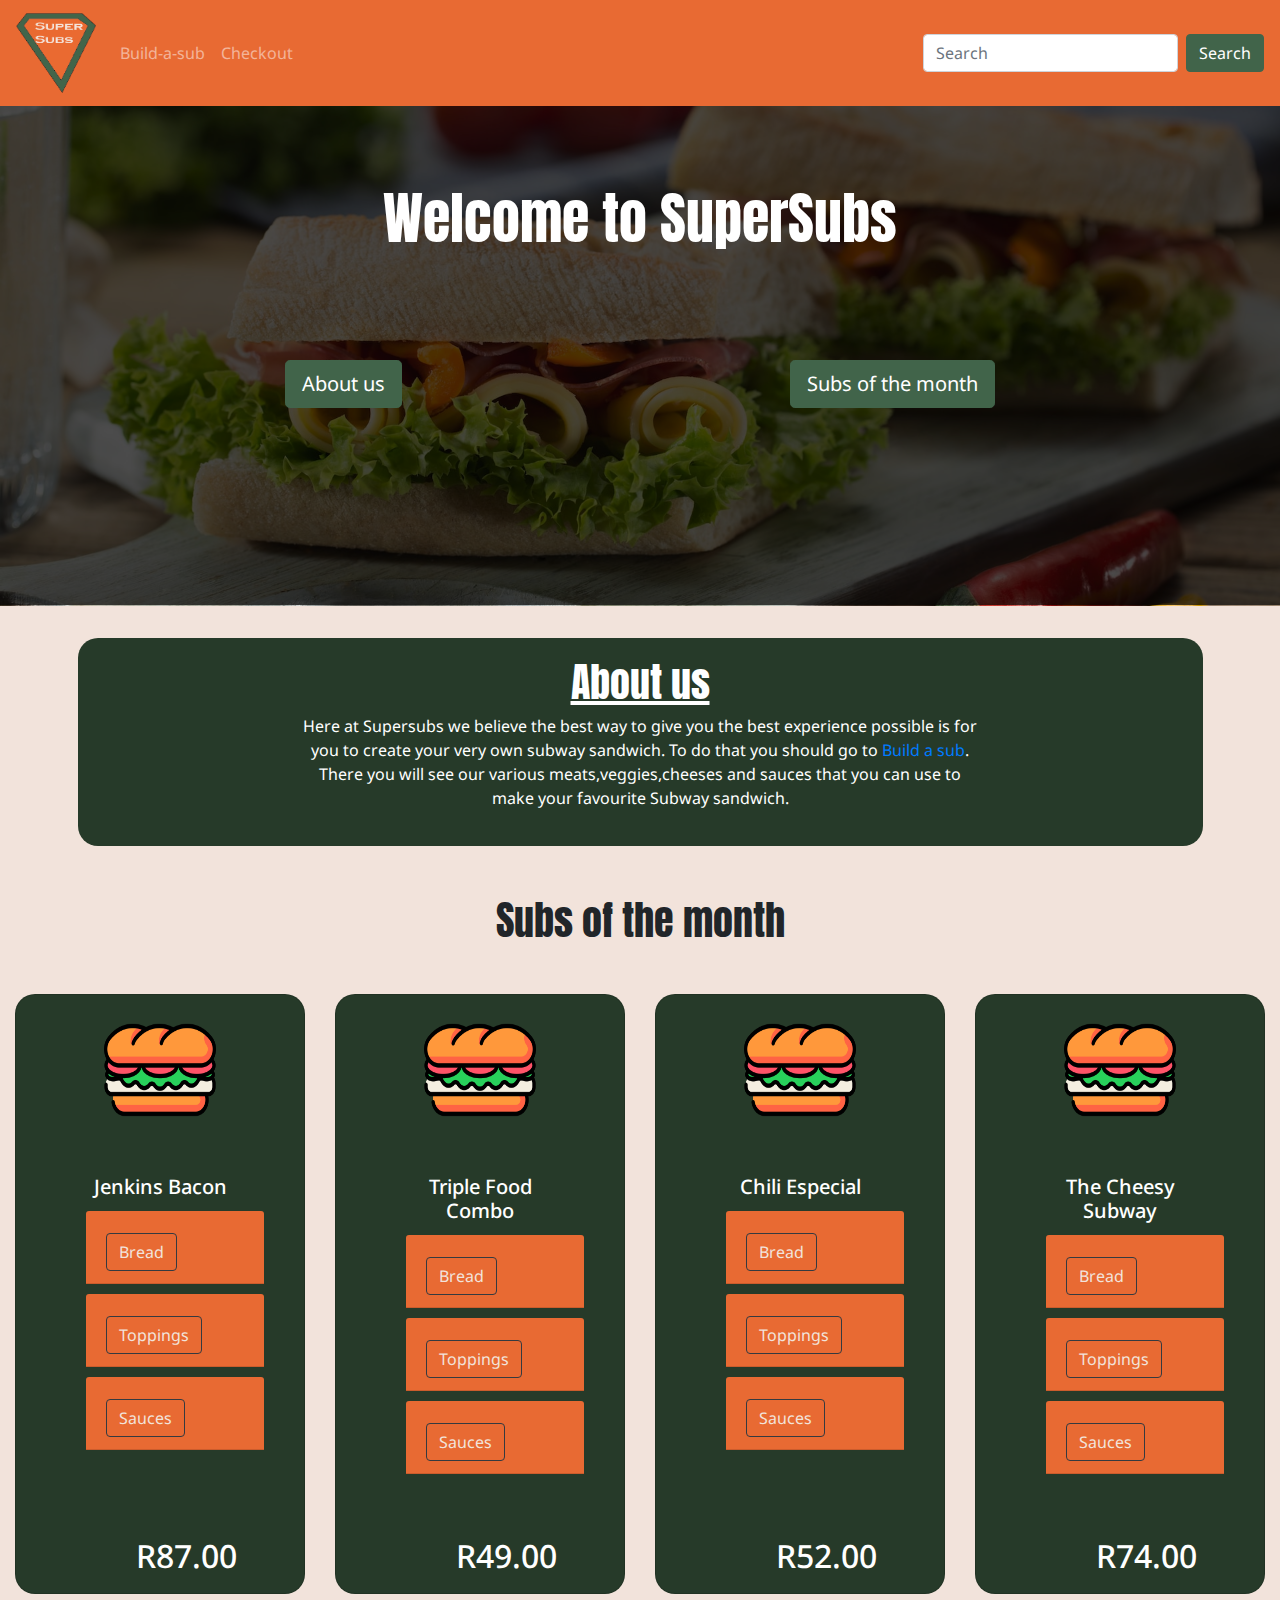
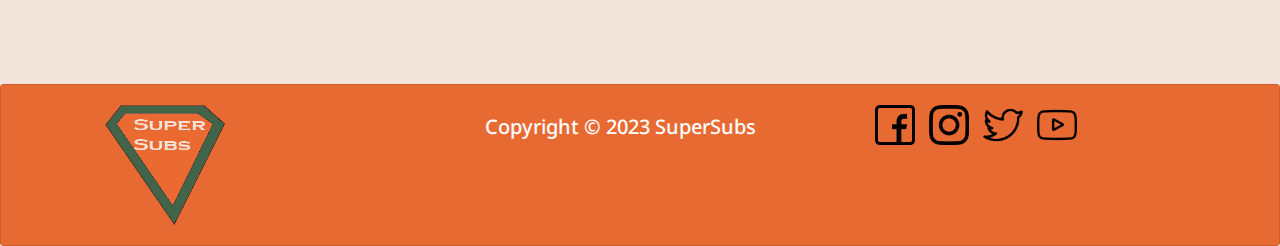
<file: index.html>
<!DOCTYPE html>
<html lang="en">
  <head>
    <meta charset="UTF-8" />
    <meta http-equiv="X-UA-Compatible" content="IE=edge" />
    <meta name="viewport" content="width=device-width, initial-scale=1.0" />
    <link rel="icon" type="image/x-icon" href="./assets/logo.png">

    <title>Home</title>
    <link
      rel="stylesheet"
      href="https://cdn.jsdelivr.net/npm/bootstrap@4.0.0/dist/css/bootstrap.min.css"
      integrity="sha384-Gn5384xqQ1aoWXA+058RXPxPg6fy4IWvTNh0E263XmFcJlSAwiGgFAW/dAiS6JXm"
      crossorigin="anonymous"
    />
    <link rel="preconnect" href="https://fonts.googleapis.com" />
    <link rel="preconnect" href="https://fonts.gstatic.com" crossorigin />
    <link
      href="https://fonts.googleapis.com/css2?family=Anton&family=Noto+Sans:wght@400;500;600;800;900&display=swap"
      rel="stylesheet"
    />
    <link rel="stylesheet" href="./css/main.css" />
    <script src = "./js/subsForTheMonth.js"></script>
  </head>
  <body onload ="displaySubsForTheMonth()">
    <nav class="navbar navbar-expand-lg navbar-dark orange-bar">
      <a class="navbar-brand" href="#"
        ><img src="./assets/logo.png" alt="logo"
      /></a>
      <button
        class="navbar-toggler"
        type="button"
        data-toggle="collapse"
        data-target="#navbarSupportedContent"
        aria-controls="navbarSupportedContent"
        aria-expanded="false"
        aria-label="Toggle navigation"
      >
        <span class="navbar-toggler-icon"></span>
      </button>

      <div class="collapse navbar-collapse" id="navbarSupportedContent">
        <ul class="navbar-nav mr-auto">
          <li class="nav-item">
            <a class="nav-link" href="./pages/Build_A_Sub.html">Build-a-sub</a>
          </li>
          <li class="nav-item">
            <a class="nav-link" href="./pages/Checkout.html">Checkout</a>
          </li>
        </ul>
        <form class="form-inline my-2 my-lg-0">
          <input
            class="form-control mr-sm-2"
            type="search"
            placeholder="Search"
            aria-label="Search"
          />
          <button class="btn btn-outline-success my-2 my-sm-0" type="submit">
            Search
          </button>
        </form>
      </div>
    </nav>
    <div class="jumbotron jumbotron-fluid bg-hero">
      <div class="overlay">
        <div class="container">
          <h1 class="display-4">Welcome to SuperSubs</h1>
          <a href="#about-us">
          <button
            type="button"
            class="btn btn-outline-success btn-lg featured-left""
          >
            About us
          </button>
          </a>
          <a href="#subs-month-row">
          <button
            type="button"
            class="btn btn-outline-success btn-lg featured-right"
            
          >
            Subs of the month
          </button>
          </a>
        </div>
      </div>
    </div>
    <div class="container-fluid">
      <div class="about-us-header" id="about-us">
        <h1>About us</h1>
        <div class="about-us-paragraph">
        <p>
          Here at Supersubs we believe the best way to give you the best
          experience possible is for you to create your very own subway
          sandwich. To do that you should go to
          <a href="./pages/Build_A_Sub.html">Build a sub</a>. There you will see
          our various meats,veggies,cheeses and sauces that you can use to make
          your favourite Subway sandwich.
        </p>
        </div>
      </div>
      <h1 class="subs-for-month">Subs of the month</h1>
      <div class="row" id = "subs-month-row">
        
       
      </div>
    </div>
    <div class="card foot">
      <div class="container">
        <div class="row">
          <div class="col-4">
            <div class="card-body">
              <img
                class="logo"
                src="./assets/logo.png"
                alt="application-logo"
              />
            </div>
          </div>
          <div class="col-4">
            <div class="card-body">
              <h5 class="card-title">Copyright © 2023 SuperSubs</h5>
            </div>
          </div>
          <div class="col-4">
            <div class="card-body">
              <a href="https://www.facebook.com/"
                ><img src="./assets/facebook.png" alt="Facebook" class="social"
              /></a>
              <a href="https://www.instagram.com/"
                ><img
                  src="./assets/instagram.png"
                  alt="Instagram"
                  class="social"
              /></a>
              <a href="https://twitter.com/"
                ><img src="./assets/twitter.png" alt="Twitter" class="social"
              /></a>
              <a href="https://www.youtube.com/"
                ><img src="./assets/youtube.png" alt="Youtube" class="social"
              /></a>
            </div>
          </div>
        </div>
      </div>
    </div>
    <script
      src="https://code.jquery.com/jquery-3.2.1.slim.min.js"
      integrity="sha384-KJ3o2DKtIkvYIK3UENzmM7KCkRr/rE9/Qpg6aAZGJwFDMVNA/GpGFF93hXpG5KkN"
      crossorigin="anonymous"
    ></script>
    <script
      src="https://cdn.jsdelivr.net/npm/popper.js@1.12.9/dist/umd/popper.min.js"
      integrity="sha384-ApNbgh9B+Y1QKtv3Rn7W3mgPxhU9K/ScQsAP7hUibX39j7fakFPskvXusvfa0b4Q"
      crossorigin="anonymous"
    ></script>
    <script
      src="https://cdn.jsdelivr.net/npm/bootstrap@4.0.0/dist/js/bootstrap.min.js"
      integrity="sha384-JZR6Spejh4U02d8jOt6vLEHfe/JQGiRRSQQxSfFWpi1MquVdAyjUar5+76PVCmYl"
      crossorigin="anonymous"
    ></script>
  </body>
</html>
</file>
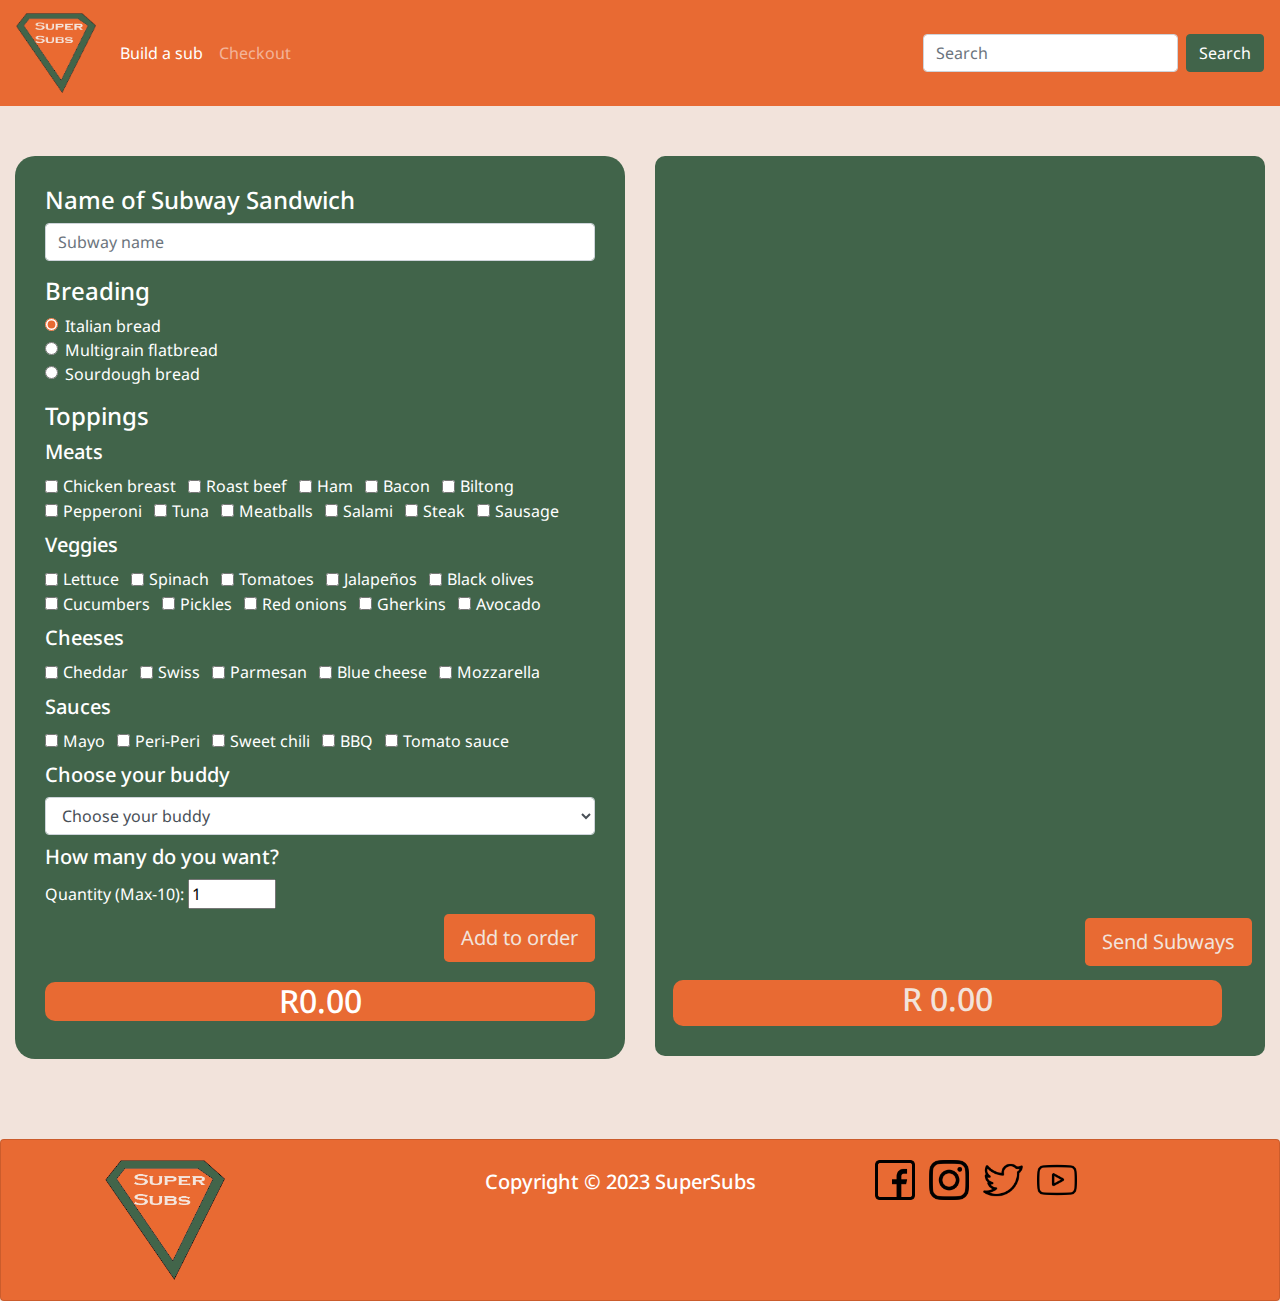
<file: pages/Build_A_Sub.html>
<!DOCTYPE html>
<html lang="en">
  <head>
    <meta charset="UTF-8" />
    <meta http-equiv="X-UA-Compatible" content="IE=edge" />
    <meta name="viewport" content="width=device-width, initial-scale=1.0" />
    <link rel="icon" type="image/x-icon" href="./assets/logo.png">

    <title>Build-a-sub</title>
    <link
      rel="stylesheet"
      href="https://cdn.jsdelivr.net/npm/bootstrap@4.0.0/dist/css/bootstrap.min.css"
      integrity="sha384-Gn5384xqQ1aoWXA+058RXPxPg6fy4IWvTNh0E263XmFcJlSAwiGgFAW/dAiS6JXm"
      crossorigin="anonymous"
    />
    <link rel="preconnect" href="https://fonts.googleapis.com" />
    <link rel="preconnect" href="https://fonts.gstatic.com" crossorigin />
    <link
      href="https://fonts.googleapis.com/css2?family=Anton&family=Noto+Sans:wght@400;500;600;800;900&display=swap"
      rel="stylesheet"
    />
    <script src="../js/index.js"> </script>
    <link rel="stylesheet" href="../css/main.css" />
    
    <script
      src="https://code.jquery.com/jquery-3.2.1.slim.min.js"
      integrity="sha384-KJ3o2DKtIkvYIK3UENzmM7KCkRr/rE9/Qpg6aAZGJwFDMVNA/GpGFF93hXpG5KkN"
      crossorigin="anonymous"
    ></script>
    <script
      src="https://cdn.jsdelivr.net/npm/popper.js@1.12.9/dist/umd/popper.min.js"
      integrity="sha384-ApNbgh9B+Y1QKtv3Rn7W3mgPxhU9K/ScQsAP7hUibX39j7fakFPskvXusvfa0b4Q"
      crossorigin="anonymous"
    ></script>
    <script
      src="https://cdn.jsdelivr.net/npm/bootstrap@4.0.0/dist/js/bootstrap.min.js"
      integrity="sha384-JZR6Spejh4U02d8jOt6vLEHfe/JQGiRRSQQxSfFWpi1MquVdAyjUar5+76PVCmYl"
      crossorigin="anonymous"
    ></script>
  </head>
  <body>
    <nav class="navbar navbar-expand-lg navbar-dark orange-bar">
      <a class="navbar-brand" href="../index.html"
        ><img src="../assets/logo.png" alt="logo"
      /></a>
      <button
        class="navbar-toggler"
        type="button"
        data-toggle="collapse"
        data-target="#navbarSupportedContent"
        aria-controls="navbarSupportedContent"
        aria-expanded="false"
        aria-label="Toggle navigation"
      >
        <span class="navbar-toggler-icon"></span>
      </button>

      <div class="collapse navbar-collapse" id="navbarSupportedContent">
        <ul class="navbar-nav mr-auto">
          <li class="nav-item active">
            <a class="nav-link" href="#"
              >Build a sub <span class="sr-only">(current)</span></a
            >
          </li>
          <li class="nav-item">
            <a class="nav-link" href="./Checkout.html">Checkout</a>
          </li>
        </ul>
        <form class="form-inline my-2 my-lg-0">
          <input
            class="form-control mr-sm-2"
            type="search"
            placeholder="Search"
            aria-label="Search"
          />
          <button class="btn btn-outline-success my-2 my-sm-0" type="submit">
            Search
          </button>
        </form>
      </div>
    </nav>
    <div class="container-fluid">
      <div class="row">
        <div class="col-6">
          <form id="subwayForm" class="form-background" onchange="onTimePricing()">
            <div class="mb-3">
              <h4 for="subwayName" class="form-label">
                Name of Subway Sandwich
              </h4>
              <input
                type="text"
                class="form-control"
                id="subwayName"
                placeholder="Subway name"
                required
              />
            </div>
            <div class="mb-3">
              <h4 for="breads" class="form-label">Breading</h4>
              <div class="form-check">
                <input
                  class="form-check-input"
                  type="radio"
                  name="breads"
                  id="italianBread"
                  value="Italian bread"
                  data-cost = "10"
                  checked
                />
                <label class="form-check-label" for="italianBread">
                  Italian bread
                </label>
              </div>
              <div class="form-check">
                <input
                  class="form-check-input"
                  type="radio"
                  name="breads"
                  id="multigrainFlatbread"
                  value="Multigrain flatbread"
                  data-cost = "15"
                />
                <label class="form-check-label" for = "multigrainFlatbread">
                  Multigrain flatbread
                </label>
              </div>
              <div class="form-check">
                <input
                  class="form-check-input"
                  type="radio"
                  name="breads"
                  id="sourdoughBread"
                  value="Sourdough bread"
                  data-cost = "20"
                />
                <label class="form-check-label" for="sourdoughBread">
                  Sourdough bread
                </label>
              </div>
            </div>
            <h4 class="form-label">Toppings</h4>
            <h5>Meats</h5>
            <div class="form-check form-check-inline">
              <div class="form-check form-check-inline">
                <input
                  class="form-check-input"
                  type="checkbox"
                  name = "meat"
                  id="chickenBreast"
                  value="Chicken breast"
                  data-cost="10"
                />
                <label class="form-check-label" for="chickenBreast"
                  >Chicken breast</label
                >
              </div>
              <div class="form-check form-check-inline">
                <input
                  class="form-check-input"
                  type="checkbox"
                  name = "meat"
                  id="roastBeef"
                  value="Roast beef"
                  data-cost="15"
                />
                <label class="form-check-label" for="roastBeef"
                  >Roast beef</label
                >
              </div>
              <div class="form-check form-check-inline">
                <input
                  class="form-check-input"
                  type="checkbox"
                  name = "meat"
                  id="ham"
                  value="Ham"
                  data-cost="10"
                />
                <label class="form-check-label" for="ham"
                  >Ham</label
                >
              </div>
              <div class="form-check form-check-inline">
                <input
                  class="form-check-input"
                  type="checkbox"
                  name = "meat"
                  id="bacon"
                  value="Bacon"
                  data-cost="20"
                />
                <label class="form-check-label" for="bacon"
                  >Bacon</label
                >
              </div>
              <div class="form-check form-check-inline">
                <input
                  class="form-check-input"
                  type="checkbox"
                  name = "meat"
                  id="biltong"
                  value="Biltong"
                  data-cost="25"
                />
                <label class="form-check-label" for="biltong"
                  >Biltong</label
                >
              </div>
            </div>
            <div class="form-check form-check-inline">
              <div class="form-check form-check-inline">
                <input
                  class="form-check-input"
                  type="checkbox"
                  name = "meat"
                  id="pepperoni"
                  value="Pepperoni"
                  data-cost="13"
                />
                <label class="form-check-label" for="pepperoni"
                  >Pepperoni</label
                >
              </div>
              <div class="form-check form-check-inline">
                <input
                  class="form-check-input"
                  type="checkbox"
                  name = "meat"
                  id="tuna"
                  value="Tuna"
                  data-cost="18"
                />
                <label class="form-check-label" for="tuna"
                  >Tuna</label
                >
              </div>
              <div class="form-check form-check-inline">
                <input
                  class="form-check-input"
                  type="checkbox"
                  name = "meat"
                  id="meatballs"
                  value="Meatballs"
                  data-cost="16"
                />
                <label class="form-check-label" for="meatballs"
                  >Meatballs</label
                >
              </div>
              <div class="form-check form-check-inline">
                <input
                  class="form-check-input"
                  type="checkbox"
                  name = "meat"
                  id="salami"
                  value="Salami"
                  data-cost="14"
                />
                <label class="form-check-label" for="salami"
                  >Salami</label
                >
              </div>
              <div class="form-check form-check-inline">
                <input
                  class="form-check-input"
                  type="checkbox"
                  name = "meat"
                  id="steak"
                  value="Steak"
                  data-cost="10"
                />
                <label class="form-check-label" for="steak"
                  >Steak</label
                >
              </div>
              <div class="form-check form-check-inline">
                <input
                  class="form-check-input"
                  type="checkbox"
                  name = "meat"
                  id="sausage"
                  value="Sausage"
                  data-cost="18"
                />
                <label class="form-check-label" for="sausage"
                  >Sausage</label
                >
              </div>
            </div>
            <h5>Veggies</h5>
            <div class="form-check form-check-inline">
              <div class="form-check form-check-inline">
                <input
                  class="form-check-input"
                  type="checkbox"
                  name = "veg"
                  id="lettuce"
                  value="Lettuce"
                  data-cost="4"
                />
                <label class="form-check-label" for="lettuce"
                  >Lettuce</label
                >
              </div>
              <div class="form-check form-check-inline">
                <input
                  class="form-check-input"
                  type="checkbox"
                  name = "veg"
                  id="spinach"
                  value="Spinach"
                  data-cost="5"
                />
                <label class="form-check-label" for="spinach"
                  >Spinach</label
                >
              </div>
              <div class="form-check form-check-inline">
                <input
                  class="form-check-input"
                  type="checkbox"
                  name = "veg"
                  id="tomatoes"
                  value="Tomatoes"
                  data-cost="2"
                />
                <label class="form-check-label" for="tomatoes"
                  >Tomatoes</label
                >
              </div>
              <div class="form-check form-check-inline">
                <input
                  class="form-check-input"
                  type="checkbox"
                  name = "veg"
                  id="jalapeños"
                  value="Jalapeños"
                  data-cost="8"
                />
                <label class="form-check-label" for="jalapeños"
                  >Jalapeños</label
                >
              </div>
              <div class="form-check form-check-inline">
                <input
                  class="form-check-input"
                  type="checkbox"
                  name = "veg"
                  id="blackOlives"
                  value="Black olives"
                  data-cost="4"
                />
                <label class="form-check-label" for="blackOlives"
                  >Black olives</label
                >
              </div>
            </div>
            <div class="form-check form-check-inline">
              <div class="form-check form-check-inline">
                <input
                  class="form-check-input"
                  type="checkbox"
                  name = "veg"
                  id="cucumbers"
                  value="Cucumbers"
                  data-cost="2"
                />
                <label class="form-check-label" for="cucumbers"
                  >Cucumbers</label
                >
              </div>
              <div class="form-check form-check-inline">
                <input
                  class="form-check-input"
                  type="checkbox"
                  name = "veg"
                  id="pickles"
                  value="Pickles"
                  data-cost="8"
                />
                <label class="form-check-label" for="pickles"
                  >Pickles</label
                >
              </div>
              <div class="form-check form-check-inline">
                <input
                  class="form-check-input"
                  type="checkbox"
                  name = "veg"
                  id="redOnions"
                  value="Red onions"
                  data-cost="5"
                />
                <label class="form-check-label" for="redOnions"
                  >Red onions</label
                >
              </div>
              <div class="form-check form-check-inline">
                <input
                  class="form-check-input"
                  type="checkbox"
                  name = "veg"
                  id="gherkins"
                  value="Gherkins"
                  data-cost="2"
                />
                <label class="form-check-label" for="gherkins"
                  >Gherkins</label
                >
              </div>
              <div class="form-check form-check-inline">
                <input
                  class="form-check-input"
                  type="checkbox"
                  name = "veg"
                  id="avocado"
                  value="Avocado"
                  data-cost="6"
                />
                <label class="form-check-label" for="avocado"
                  >Avocado</label
                >
              </div>
            </div>
            <!--End of veggies column 2-->
            <h5>Cheeses</h5>
            <div class="form-check form-check-inline"> 
              <div class="form-check form-check-inline">
                <input
                  class="form-check-input"
                  type="checkbox"
                  name = "cheese"
                  id="cheddar"
                  value="Cheddar"
                  data-cost="8"
                />
                <label class="form-check-label" for="cheddar"
                  >Cheddar</label
                >
              </div>
              <div class="form-check form-check-inline">
                <input
                  class="form-check-input"
                  type="checkbox"
                  name = "cheese"
                  id="swiss"
                  value="Swiss"
                  data-cost="14"
                />
                <label class="form-check-label" for="swiss"
                  >Swiss</label
                >
              </div>
              <div class="form-check form-check-inline">
                <input
                  class="form-check-input"
                  type="checkbox"
                  name = "cheese"
                  id="parmesan"
                  value="Parmesan"
                  data-cost="7"
                />
                <label class="form-check-label" for="parmesan"
                  >Parmesan</label
                >
              </div>
              <div class="form-check form-check-inline">
                <input
                  class="form-check-input"
                  type="checkbox"
                  name = "cheese"
                  id="blueCheese"
                  value="Blue cheese"
                  data-cost="2"
                 
                />
                <label class="form-check-label" for="blueCheese"
                  >Blue cheese</label
                >
              </div>
              <div class="form-check form-check-inline">
                <input
                  class="form-check-input"
                  type="checkbox"
                  name = "cheese"
                  id="mozzarella"
                  value="Mozzarella"
                  data-cost="8"
                />
                <label class="form-check-label" for="mozzarella"
                  >Mozzarella</label
                >
              </div>
            </div>
            <!--End of Cheeses column-->
            <h5>Sauces</h5>
            <div class="form-check form-check-inline">
              <div class="form-check form-check-inline">
                <input
                  class="form-check-input"
                  type="checkbox"
                  name = "sauces"
                  id="mayo"
                  value="Mayo"
                  data-cost="2"
                />
                <label class="form-check-label" for="mayo"
                  >Mayo</label
                >
              </div>
              <div class="form-check form-check-inline">
                <input
                  class="form-check-input"
                  type="checkbox"
                  name = "sauces"
                  id="peri-peri"
                  value="Peri-Peri"
                  data-cost="4"
                />
                <label class="form-check-label" for="peri-peri"
                  >Peri-Peri</label
                >
              </div>
              <div class="form-check form-check-inline">
                <input
                  class="form-check-input"
                  type="checkbox"
                  name = "sauces"
                  id="sweetChili"
                  value="Sweet chili"
                  data-cost="2"
                />
                <label class="form-check-label" for="sweetChili"
                  >Sweet chili</label
                >
              </div>
              <div class="form-check form-check-inline">
                <input
                  class="form-check-input"
                  type="checkbox"
                  name = "sauces"
                  id="bbq"
                  value="BBQ"
                  data-cost="2"
                />
                <label class="form-check-label" for="bbq"
                  >BBQ</label
                >
              </div>
              <div class="form-check form-check-inline">
                <input
                  class="form-check-input"
                  type="checkbox"
                  name = "sauces"
                  id="tomatoSauce"
                  value="Tomato sauce"
                  data-cost="2"
                />
                <label class="form-check-label" for="tomatoSauce"
                  >Tomato sauce</label
                >
              </div>
            </div>
            <h5>Choose your buddy</h5>
             <select class="form-control" id="buddy">
          <option>Choose your buddy</option>
          <option>Coke</option>
          <option>Fanta Orange</option>
          <option>Coke zero</option>
          <option>Fanta grape</option>
          <option>Ginger beer</option>
        </select>
            <!--End of sauces-->
            <h5>How many do you want?</h5>
            <label for="subwayAmount" class="form-label">Quantity (Max-10):</label>
            <input
              type="number"
              class="form-number"
              value="1"
              min="1"
              max="10"
              step="1"
              id="subwayAmount"
            />
            <div class="row">
              <div class="col-6">
            <h5 class="errorText" id = "errors"></h5>
            </div>
            <div class="col-6">
            <button class="btn sub-order-button btn-lg" type = "button" onclick="CreateSub(); showOrder()">Add to order</button>
            </div>
            </div>
           <div class="reactivePrice">
            <h2 id = "onTimePrice"> R0.00</h2>
           </div>
          </form>
          <!--End of form-->
        </div>
          
        <div  class="col-6" >
          <div class="card-container">

          
        <div class="row" id="subways">

        </div>
        <div class="finalTotal">
         <h2 class="ordersTotal" id="orderTotal">R 0.00</h2>
         </div>
         <button class="btn sub-checkout-button btn-lg" onclick = "SubwayCheck()">Send Subways</button>
         </div>
      </div>
      </div>
     
      </div>
      </div>
    </div>
    <div class="card foot">
      <div class="container">
        <div class="row">
          <div class="col-4">
            <div class="card-body">
              <img
                class="logo"
                src="../assets/logo.png"
                alt="application-logo"
              />
            </div>
          </div>
          <div class="col-4">
            <div class="card-body">
              <h5 class="card-title">Copyright © 2023 SuperSubs</h5>
            </div>
          </div>
          <div class="col-4">
            <div class="card-body">
              <a href="https://www.facebook.com/"
                ><img
                  src="../assets/facebook.png"
                  alt="Facebook"
                  class="social"
              /></a>
              <a href="https://www.instagram.com/"
                ><img
                  src="../assets/instagram.png"
                  alt="Instagram"
                  class="social"
              /></a>
              <a href="https://twitter.com/"
                ><img src="../assets/twitter.png" alt="Twitter" class="social"
              /></a>
              <a href="https://www.youtube.com/"
                ><img src="../assets/youtube.png" alt="Youtube" class="social"
              /></a>
            </div>
          </div>
        </div>
      </div>
    </div>
  </body>
</html>
</file>
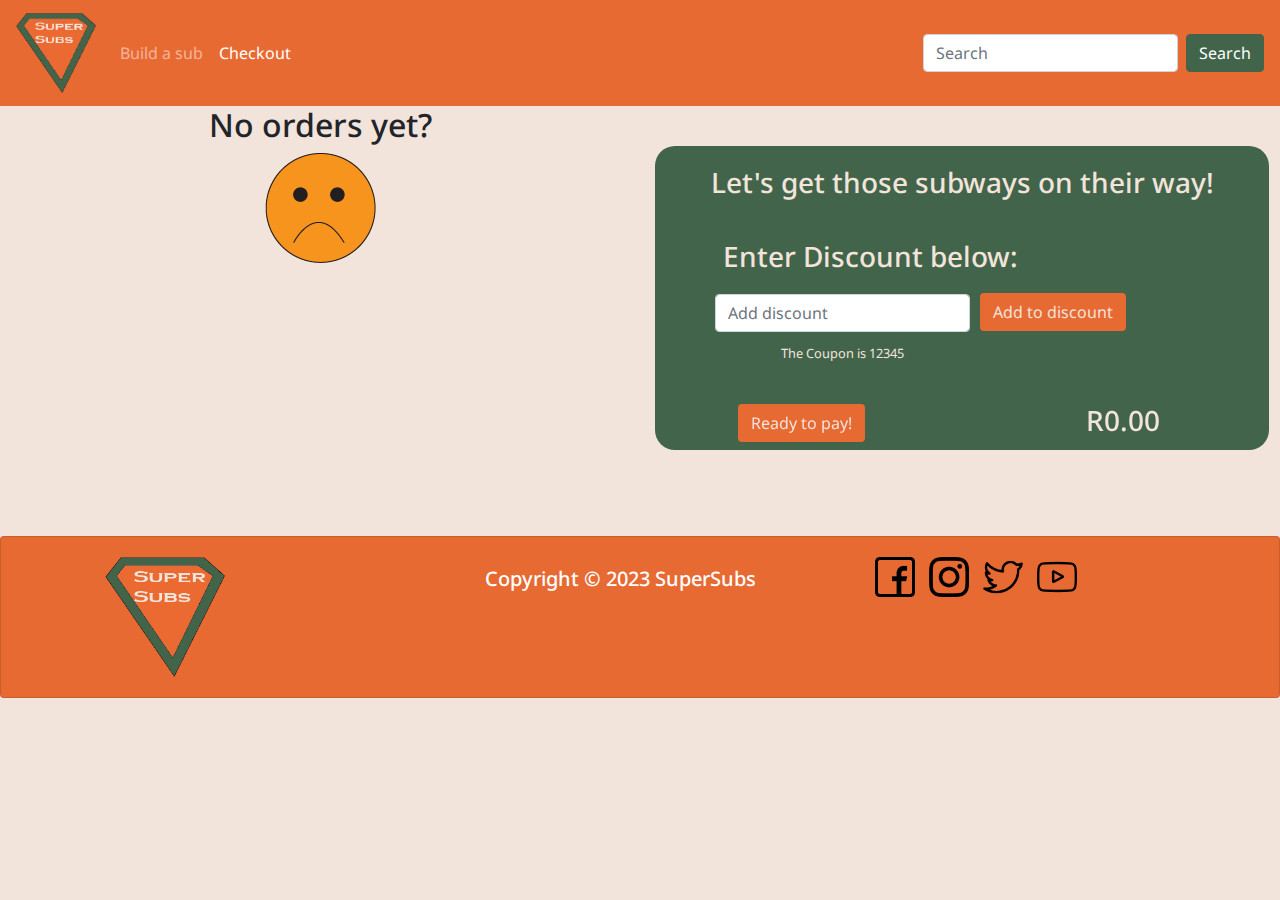
<file: pages/Checkout.html>
<!DOCTYPE html>
<html lang="en">
  <head>
    <meta charset="UTF-8" />
    <meta http-equiv="X-UA-Compatible" content="IE=edge" />
    <meta name="viewport" content="width=device-width, initial-scale=1.0" />
    <link rel="icon" type="image/x-icon" href="./assets/logo.png" />

    <title>Checkout</title>
    <link
      rel="stylesheet"
      href="https://cdn.jsdelivr.net/npm/bootstrap@4.0.0/dist/css/bootstrap.min.css"
      integrity="sha384-Gn5384xqQ1aoWXA+058RXPxPg6fy4IWvTNh0E263XmFcJlSAwiGgFAW/dAiS6JXm"
      crossorigin="anonymous"
    />
    <link rel="preconnect" href="https://fonts.googleapis.com" />
    <link rel="preconnect" href="https://fonts.gstatic.com" crossorigin />
    <link
      href="https://fonts.googleapis.com/css2?family=Anton&family=Noto+Sans:wght@400;500;600;800;900&display=swap"
      rel="stylesheet"
    />
     <script src="../js/checkout.js"> </script>
    <link rel="stylesheet" href="../css/main.css" />
  </head>
  <body onload="SubsCheckout()">
    <nav class="navbar navbar-expand-lg navbar-dark orange-bar">
      <a class="navbar-brand" href="../index.html"
        ><img src="../assets/logo.png" alt="logo"
      /></a>
      <button
        class="navbar-toggler"
        type="button"
        data-toggle="collapse"
        data-target="#navbarSupportedContent"
        aria-controls="navbarSupportedContent"
        aria-expanded="false"
        aria-label="Toggle navigation"
      >
        <span class="navbar-toggler-icon"></span>
      </button>

      <div class="collapse navbar-collapse" id="navbarSupportedContent">
        <ul class="navbar-nav mr-auto">
          <li class="nav-item">
            <a class="nav-link" href="./Build_A_Sub.html">Build a sub</a>
          </li>
          <li class="nav-item active">
            <a class="nav-link" href="#"
              >Checkout <span class="sr-only">(current)</span></a
            >
          </li>
        </ul>
        <form class="form-inline my-2 my-lg-0">
          <input
            class="form-control mr-sm-2"
            type="search"
            placeholder="Search"
            aria-label="Search"
          />

          <button class="btn btn-outline-success my-2 my-sm-0" type="submit">
            Search
          </button>
        </form>
      </div>
    </nav>

    <div class="container-fluid">
      <div class="row adjust-col-height">
      <div class="col-6">
        <div id="showSubs">

        </div>
      </div>
<div class="col-6 change-col-pos">
  <div class="checkout-div">
    <div class="inviting-title">
      <h3>Let's get those subways on their way!</h3>
    </div>
    <div class="discount-entry-title">
     <h3>
      Enter Discount below:
    </h3>
    </div>
    <form class="form-center">
     
  <div class="form-row align-items-center" style="margin-top: 20px">
     
    
    <div class="col-auto">
      <input type="text" class="form-control mb-2" id="discount" placeholder="Add discount">
      <small>The Coupon is 12345</small>
    </div>
    <div class="col-auto" style="padding-bottom: 25px;">
      <button type="button" class="btn normal-button mb-2" onclick="AddDiscount()">Add to discount</button>
    </div>
    </div>
</form>
<div class="row totalAndPayment">
  <div class="col-6">
    
     <form>
        <button type="button" class="btn normal-button mb-2" onclick="resetOrder()">Ready to pay!</button>
    </form>
  </div>
  <div class="col-6">
    <h3 id="finalPurchasePrice">R0.00</h3>
  </div>
</div>
    </div>
  </div>
</div>
</div>
</div>
    <div class="card foot">
      <div class="container">
        <div class="row">
          <div class="col-4">
            <div class="card-body">
              <img
                class="logo"
                src="../assets/logo.png"
                alt="application-logo"
              />
            </div>
          </div>
          <div class="col-4">
            <div class="card-body">
              <h5 class="card-title">Copyright © 2023 SuperSubs</h5>
            </div>
          </div>
          <div class="col-4">
            <div class="card-body">
              <a href="https://www.facebook.com/"
                ><img
                  src="../assets/facebook.png"
                  alt="Facebook"
                  class="social"
              /></a>
              <a href="https://www.instagram.com/"
                ><img
                  src="../assets/instagram.png"
                  alt="Instagram"
                  class="social"
              /></a>
              <a href="https://twitter.com/"
                ><img src="../assets/twitter.png" alt="Twitter" class="social"
              /></a>
              <a href="https://www.youtube.com/"
                ><img src="../assets/youtube.png" alt="Youtube" class="social"
              /></a>
            </div>
          </div>
        </div>
      </div>
    </div>

    <script
      src="https://code.jquery.com/jquery-3.2.1.slim.min.js"
      integrity="sha384-KJ3o2DKtIkvYIK3UENzmM7KCkRr/rE9/Qpg6aAZGJwFDMVNA/GpGFF93hXpG5KkN"
      crossorigin="anonymous"
    ></script>
    <script
      src="https://cdn.jsdelivr.net/npm/popper.js@1.12.9/dist/umd/popper.min.js"
      integrity="sha384-ApNbgh9B+Y1QKtv3Rn7W3mgPxhU9K/ScQsAP7hUibX39j7fakFPskvXusvfa0b4Q"
      crossorigin="anonymous"
    ></script>
    <script
      src="https://cdn.jsdelivr.net/npm/bootstrap@4.0.0/dist/js/bootstrap.min.js"
      integrity="sha384-JZR6Spejh4U02d8jOt6vLEHfe/JQGiRRSQQxSfFWpi1MquVdAyjUar5+76PVCmYl"
      crossorigin="anonymous"
    ></script>
  </body>
</html>
</file>
<file: css/main.css>
html{
    scroll-behavior: smooth;
}
*{
     
     font-family: 'Noto Sans', sans-serif;
}
h1{
    font-family: 'Anton', sans-serif;
}
.orange-bar{
    background-color: #E86A33;
}
.bg-hero{
    background-image: url(../assets/Featured-image-2.jpg);
    background-size: cover;
    background-position: center;
    height: 500px;
}
body{
    background-color: #F2E3DB;
}
.about-us-header{
    text-align: center;
    background-color: #263A29;
    border-radius: 20px;
    color: white;
    width: 90%;
    margin: 0 auto;
    padding-bottom: 20px;
    padding-top: 20px;

}
.display-4{
    text-align: center;
    color: white;
}
.about-us-header h1{
    text-decoration: underline;

}
.overlay{
    background-color: rgba(0, 0, 0, 0.7);
    width:100%;
    height: 500px;
    margin-top: -65px;
    padding-top: 80px;
}
.subs-for-month{
    margin: 50px 0;
    text-align: center;
}
.foot{
    background-color: #E86A33;
    color: white;
}
body{
    display: flex;
    min-height: 100vh;
    flex-direction: column;
}
.social{
    width: 40px;
    height: 40px;
    margin-left: 10px;
}
.featured-left{
    float: left;
    margin-left: 200px;
    margin-top: 100px;

}
.featured-right{
    float: right;
    bottom: 0;
    margin-right: 200px;
    margin-top: 100px;
}
.sandwich{
    width:60%;
    margin-top: 10px;
    margin-left: 20px;
    margin: 0 auto;
    height: 150px
}
.subs-month{
    position: relative;
    border-radius: 20px;
    margin-bottom: 60px;
    padding-left: 50px;
    padding-right: 50px;
    min-height: 600px;
    background-color: #263A29;
    color: white;
    padding-bottom: 40px;
}
.subs-for-month-cost{
    position: absolute;
    bottom: 10px;
    text-align: right;
    margin-left: 50px;
}
.centered{
    text-align: center;
}


.card-collapse{
    width: 120%;
    font-size: 11px;
    margin-top: 10px;
}
.form-background{
    background-color: #41644A;
    margin-top: 50px;
    margin-bottom: 50px;
    color: white;
    padding: 30px;
    border-radius: 20px;
}
.card-background{
    background-color: #263A29;
    
}

.card-header{
    background-color: #E86A33;

}
.card-button{
    background-color: #E86A33;
    border: none;
}
.card-button:hover{
    background-color: #E55807;
    border: none;
}
.collapse-background p{
    font-size: 20px;
}

.btn-dark{
    color:#F2E3DB;
    background-color:#E86A33;
}
.btn-dark:hover{
    color:#F2E3DB;
    background-color:#E55807;
}

.navbar-brand img{
width: 80px;
height: 80px;
}
.logo{
 width: 120px;
height: 120px;   
}
.form-range{
    width: 50%
}
.order-button{
   background-color: #E86A33;
   border-color:#E86A33; 
   color: #F2E3DB;
}
.order-button:hover{
    background-color: #E55807;
    border-color: #E55807;
}
.sub-order-button{
    background-color: #E86A33;
    color:#F2E3DB;
    float: right;
}
.sub-order-button:hover{
    background-color: #E55807;
}
.btn-outline-success{
    background-color:#41644A;
    border-color: #41644A;
    color: white;
}
.btn-outline-success:hover{
    color:#F2E3DB;
    background-color: #263A29;
    border-color: #263A29;
}
.background-checkout{
    background-image: url("../assets/background-checkout.jpg");
    background-position: center;
    background-attachment: fixed;
}
.receipt{
    text-align: center;
    vertical-align: center;

}
h5{
    margin-top:10px;
    margin-bottom: 10px;
}
.about-us-paragraph{
    width: 60%;
    margin: 0 auto;
    
}
.reactivePrice{
    width: auto;
    text-align: center;
    margin: 0 auto;
    margin-top: 20px;
    border-radius: 10px;
    background-color:#E86A33;

}
.card-image{
    width: 50%;
    height: 150px;
    margin-left: 25%;
}
.custom-card{
   width: 100%;
   background-color: #263A29;
   color: #F2E3DB;
}
.collapse-background{
    background-color: #41644A;
}
.collapse-background p{
    font-size: 17px;
}
.ordersTotal{
    
    text-align: center;
    color:#F2E3DB
    
}
.finalTotal{
    width: 90%;
    margin-left: 3%; 
    border-radius: 10px;
    position:absolute;
    bottom: 30px;
background-color: #E86A33;
margin-top: 10px;
}
.form-check-input {
    accent-color:  #E86A33;
}
.sub-checkout-button{
    background-color: #E86A33;
    color:#F2E3DB;
    position: absolute;
    bottom: 0;
    margin-bottom: 90px;
    margin-left: 430px;

}
.sub-checkout-button:hover{
    background-color: #E55807;
}
.card-container{
    width: 100%;
    min-height: 900px;
    background-color: #41644A;
    margin-top: 50px;
    border-radius: 10px;
    margin-bottom:30px;
    padding-bottom: 150px;
    position: relative;
}
.errorText{
    color: #E86A33;
    border-radius: 2px;
    
}
.adjust-col-height{
    min-height: 200px;
}

.quantityLeft {
    float: left;
    margin-right: 30%;
}
.pricesRight{
    float: right;
    margin-right: 10px;
    
}
.heading-checkout-list{
    float: left;
    
    background-color: #E55807;
    color: #F2E3DB;
    width: 17%;
    height: 60px;
    margin-left: 15px;
    text-align: center;
    border-radius: 10px;
    margin-top: 10px;
}
.heading-center{
    padding-top: 8px;
}
.headingRow{
    width: 100%;
    margin-top: 20px;
}
.checkout-right-col{
    width: 100%;
    background-color: #41644A;
    color: white;
    min-height: 800px;
    border-radius: 20px;
}
.foot{
    margin-top: 30px;
}
.checkout-order{
    width: 100%;
    
}
.order-cell{
    float: left;
    
    background-color: #E55807;
    color: #F2E3DB;
    width: 17%;
    height: 60px;
    margin-left: 15px;
    text-align: center;
    border-radius: 10px;
    margin-top: 10px;
}
.list-group-item{
    background-color:#263A29;
    color:#F2E3DB
}
.list-group-item:hover{
    background-color:#41644A;
    color:#F2E3DB
}
.list-group-item.active{
    background-color: #E86A33;
    border-color:#E86A33;
}
footer{
    margin-top: auto;
}
.content-background{
    background-color: #41644A;
    border-radius: 15px;
    color:#F2E3DB
}
.tab-content{
    padding: 20px
}
.pricePosition{
    text-align: center;
}
.adjust-col-height{
    min-height: 400px;
}
.checkout-div{
    background-color:#41644A;
    padding-top: 20px;
    color: #F2E3DB;
    width:48%;
    text-align: center;
    margin-top: 40px;
    border-radius: 20px;
    position: fixed;
}
.normal-button{
    background-color: #E86A33;
    color: #F2E3DB;
}
.normal-button:hover{
    background-color: #E55807;
}
.form-center{
    margin-left: 60px;
}
.discount-entry-title{
    width: 70%;
    margin-top: 40px;
}
.totalAndPayment{
   margin-top: 40px; 
}
.change-col-pos{
    position:relative
}
</file>
